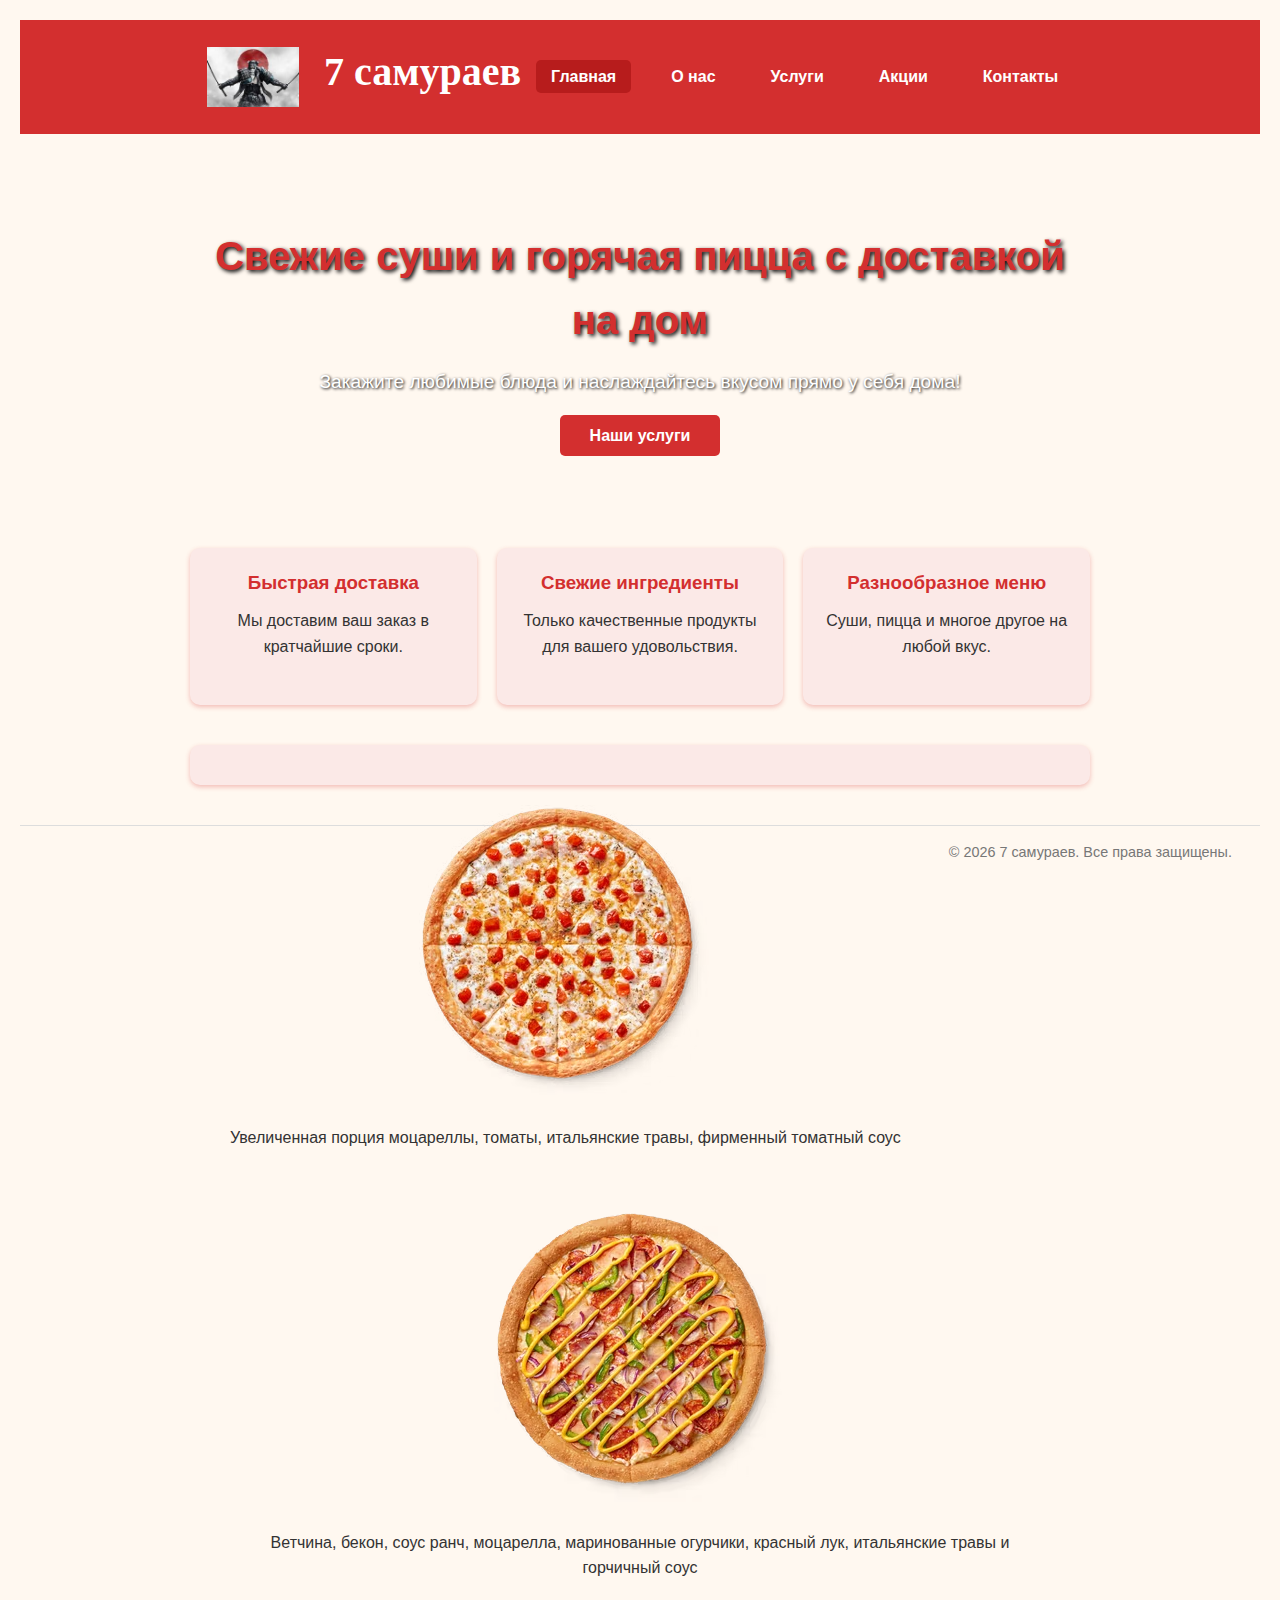
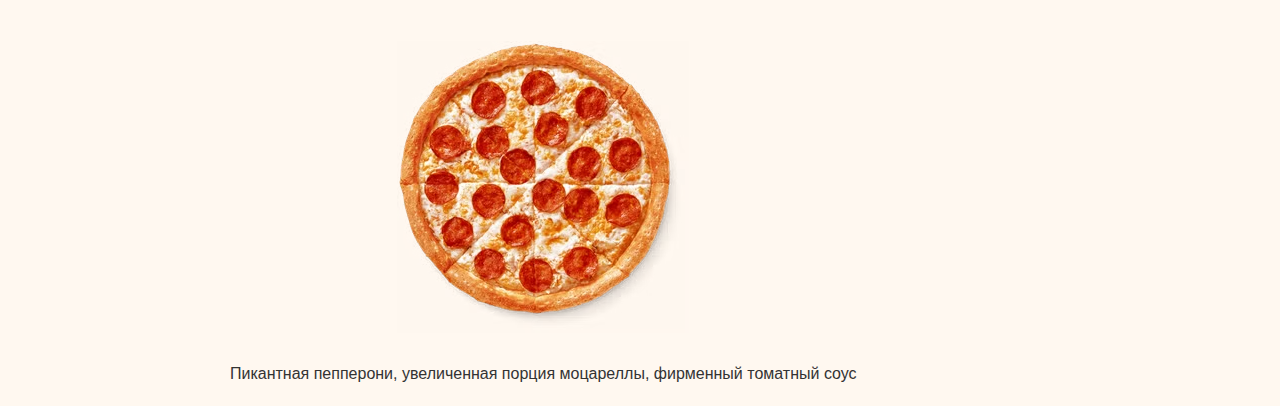
<file: index.html>
<!DOCTYPE html>
<!-- Главная страница сайта 7 самураев -->
<html lang="ru">
    <head>
        <meta charset="UTF-8" />
        <meta name="viewport" content="width=device-width, initial-scale=1" />
        <title>7 самураев - Доставка суши и пиццы</title>
        <link rel="stylesheet" href="style.css" />
        <link rel="icon" href="images/favicon.ico" />
    </head>
<body>
    <!-- Шапка сайта с названием и навигацией -->
    <header>
        <img src="images/logotip.jpg" alt="Логотип 7 самураев" class="logo" />
        <h1>7 самураев</h1>
        <nav>
            <ul>
                <li><a href="index.html" class="active">Главная</a></li>
                <li><a href="about.html">О нас</a></li>
                <li><a href="services.html">Услуги</a></li>
                <li><a href="blog.html">Акции</a></li>
                <li><a href="contact.html">Контакты</a></li>
            </ul>
        </nav>
    </header>
    <!-- Основной контент главной страницы -->
    <main>
        <!-- Приветственный блок с призывом к действию -->
        <section class="hero">
            <h2>Свежие суши и горячая пицца с доставкой на дом</h2>
            <p>Закажите любимые блюда и наслаждайтесь вкусом прямо у себя дома!</p>
            <a href="services.html" class="btn">Наши услуги</a>
        </section>
        <!-- Основные преимущества компании -->
        <section class="features">
            <div class="feature">
                <h3>Быстрая доставка</h3>
                <p>Мы доставим ваш заказ в кратчайшие сроки.</p>
            </div>
            <div class="feature">
                <h3>Свежие ингредиенты</h3>
                <p>Только качественные продукты для вашего удовольствия.</p>
            </div>
            <div class="feature">
                <h3>Разнообразное меню</h3>
                <p>Суши, пицца и многое другое на любой вкус.</p>


                 
            <br>
            </div>
            
        </section>
        <section class="featurePizza">
         <div id="pizza">
                 <img class="photoPizza" src="images/pizzaMargarita.avif" alt=""> <br>
           Увеличенная порция моцареллы, томаты, итальянские травы, фирменный томатный соус
            
            </div>  
        
            <div id="pizza">
                 <img class="photoPizza" src="images/pizzaMega.avif" alt=""> <br>
          Ветчина, бекон, соус ранч, моцарелла, маринованные огурчики, красный лук, итальянские травы и горчичный соус
                        </div>




 <div id="pizza">
                 <img class="photoPizza" src="images/pizzaPeperoni.avif" alt=""> <br>
         Пикантная пепперони, увеличенная порция моцареллы, фирменный томатный соус
                        </div>


   

        </section>

      
     
    </main>
    <!-- Подвал сайта с копирайтом -->
    <footer>
        <p>© <span id="year"></span> 7 самураев. Все права защищены.</p>
    </footer>
    <script>
        // Скрипт для динамического обновления года в футере
        document.getElementById('year').textContent = new Date().getFullYear();
    </script>
</body>
</html>
</file>
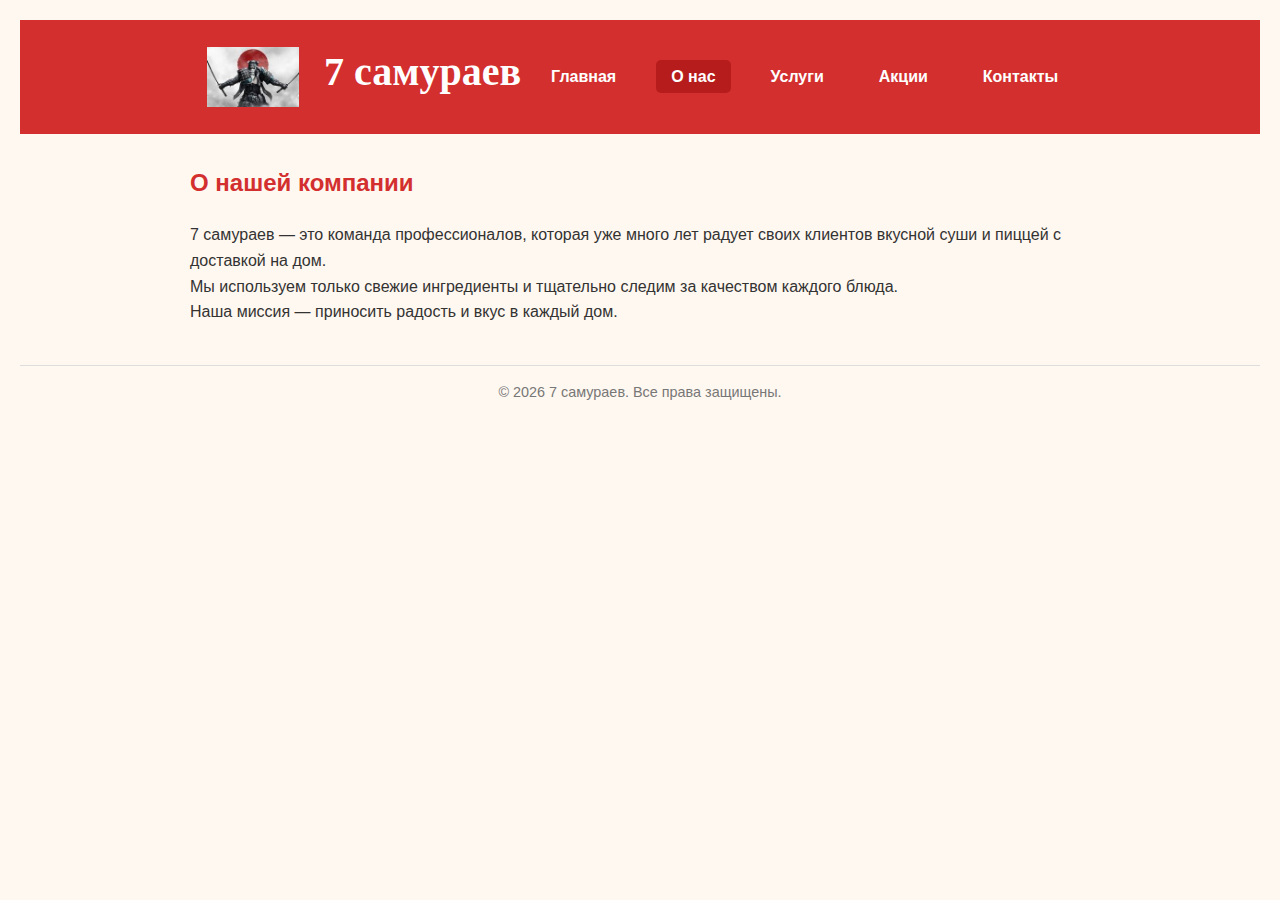
<file: about.html>
<!DOCTYPE html>
<!-- Страница "О нас" сайта 7 самураев -->
<html lang="ru">
    <head>
        <meta charset="UTF-8" />
        <meta name="viewport" content="width=device-width, initial-scale=1" />
        <title>О нас - 7 самураев</title>
        <link rel="stylesheet" href="style.css" />
        <link rel="icon" href="images/favicon.ico" />
    </head>
<body>
    <!-- Шапка сайта с названием и навигацией -->
    <header>
        <img src="images/logotip.jpg" alt="Логотип 7 самураев" class="logo" />
        <h1>7 самураев</h1>
        <nav>
            <ul>
                <li><a href="index.html">Главная</a></li>
                <li><a href="about.html" class="active">О нас</a></li>
                <li><a href="services.html">Услуги</a></li>
                <li><a href="blog.html">Акции</a></li>
                <li><a href="contact.html">Контакты</a></li>
            </ul>
        </nav>
    </header>
    <!-- Основной контент страницы "О нас" -->
    <main>
        <h2>О нашей компании</h2>
        <p>7 самураев — это команда профессионалов, которая уже много лет радует своих клиентов вкусной суши и пиццей с доставкой на дом.</p>
        <p>Мы используем только свежие ингредиенты и тщательно следим за качеством каждого блюда.</p>
        <p>Наша миссия — приносить радость и вкус в каждый дом.</p>
    </main>
    <!-- Подвал сайта с копирайтом -->
    <footer>
        <p>© <span id="year"></span> 7 самураев. Все права защищены.</p>
    </footer>
    <script>
        // Скрипт для динамического обновления года в футере
        document.getElementById('year').textContent = new Date().getFullYear();
    </script>
</body>
</html>
</file>
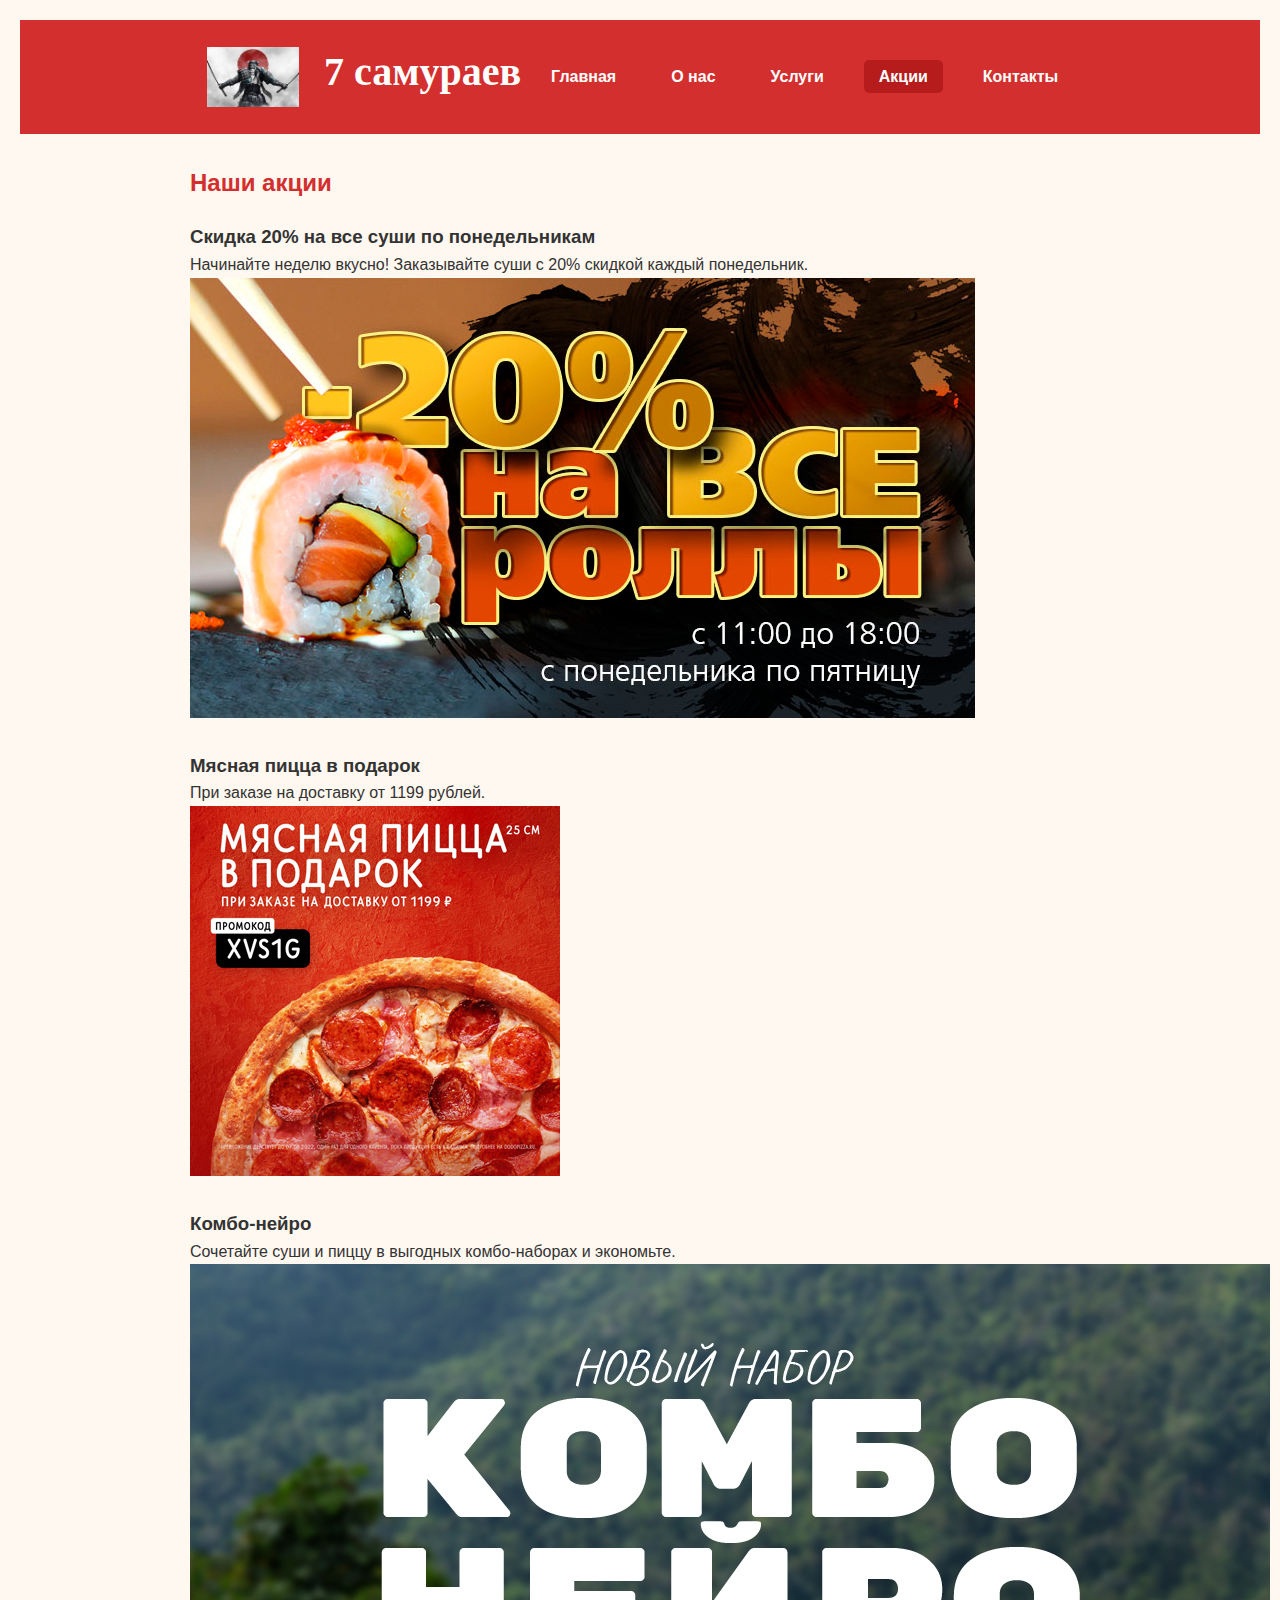
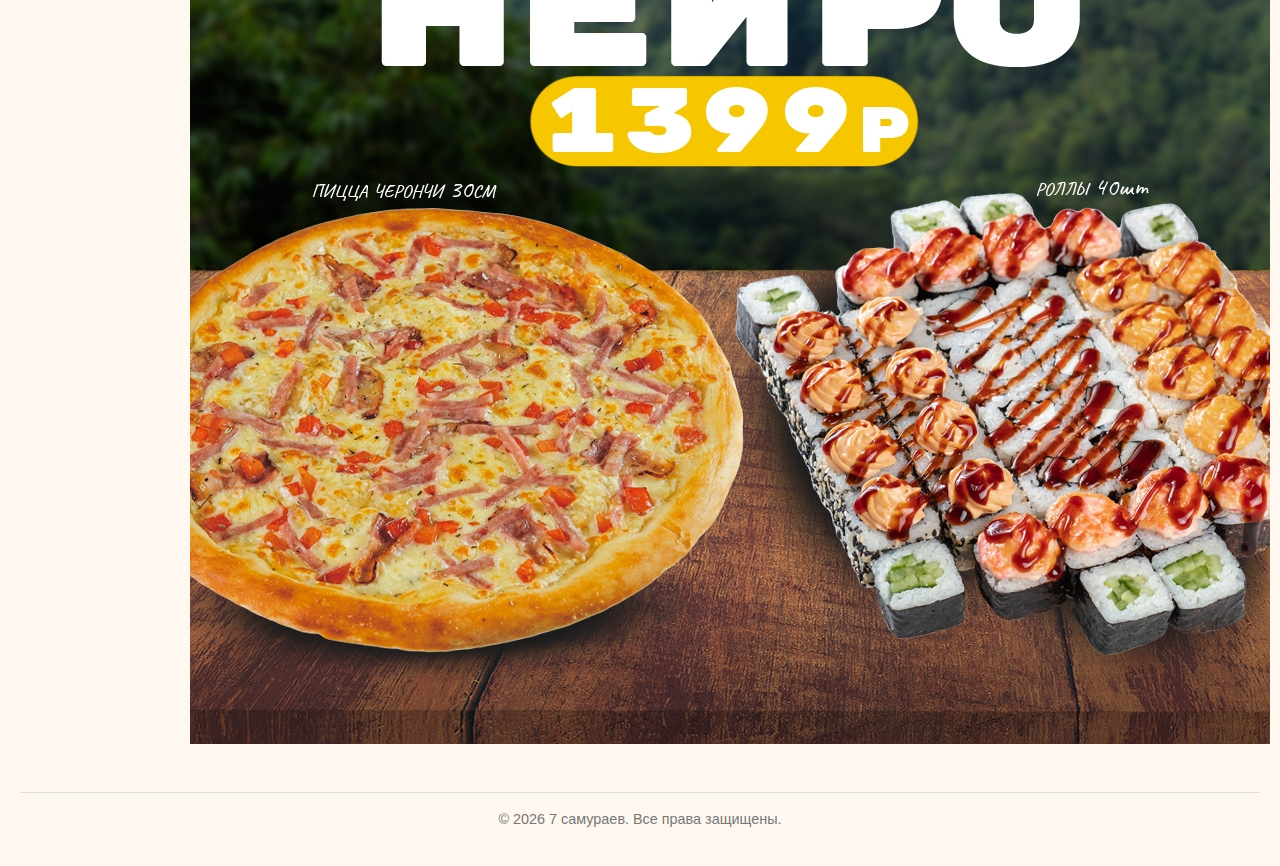
<file: blog.html>
<!DOCTYPE html>
<!-- Страница "Акции" сайта 7 самураев -->
<html lang="ru">
    <head>
        <meta charset="UTF-8" />
        <meta name="viewport" content="width=device-width, initial-scale=1" />
        <title>Акции - 7 самураев</title>
        <link rel="stylesheet" href="style.css" />
        <link rel="icon" href="images/favicon.ico" />
    </head>
<body>
    <!-- Шапка сайта с названием и навигацией -->
    <header>
        <img src="images/logotip.jpg" alt="Логотип 7 самураев" class="logo" />
        <h1>7 самураев</h1>
        <nav>
            <ul>
                <li><a href="index.html">Главная</a></li>
                <li><a href="about.html">О нас</a></li>
                <li><a href="services.html">Услуги</a></li>
                <li><a href="blog.html" class="active">Акции</a></li>
                <li><a href="contact.html">Контакты</a></li>
            </ul>
        </nav>
    </header>
    <!-- Основной контент страницы "Акции" -->
    <main>
        <h2>Наши акции</h2>
        <section>
            <h3>Скидка 20% на все суши по понедельникам</h3>
            <p>Начинайте неделю вкусно! Заказывайте суши с 20% скидкой каждый понедельник.</p>
            <img src="images/20-rolly-site.jpg" alt="">
        </section>
        <section>
            <h3>Мясная пицца в подарок</h3>
            <p>При заказе на доставку от 1199 рублей.</p>
            <img src="images/myasnaya_1080_na_1080_1_.jpg" alt="">
        </section>
        <section>
            <h3>Комбо-нейро</h3>
            <p>Сочетайте суши и пиццу в выгодных комбо-наборах и экономьте.</p>
            <img src="images/7b6b5644100d43e58db958b846f2404f.jpg" alt="">
        </section>
    </main>
    <!-- Подвал сайта с копирайтом -->
    <footer>
        <p>© <span id="year"></span> 7 самураев. Все права защищены.</p>
    </footer>
    <script>
        // Скрипт для динамического обновления года в футере
        document.getElementById('year').textContent = new Date().getFullYear();
    </script>
</body>
</html>
</file>
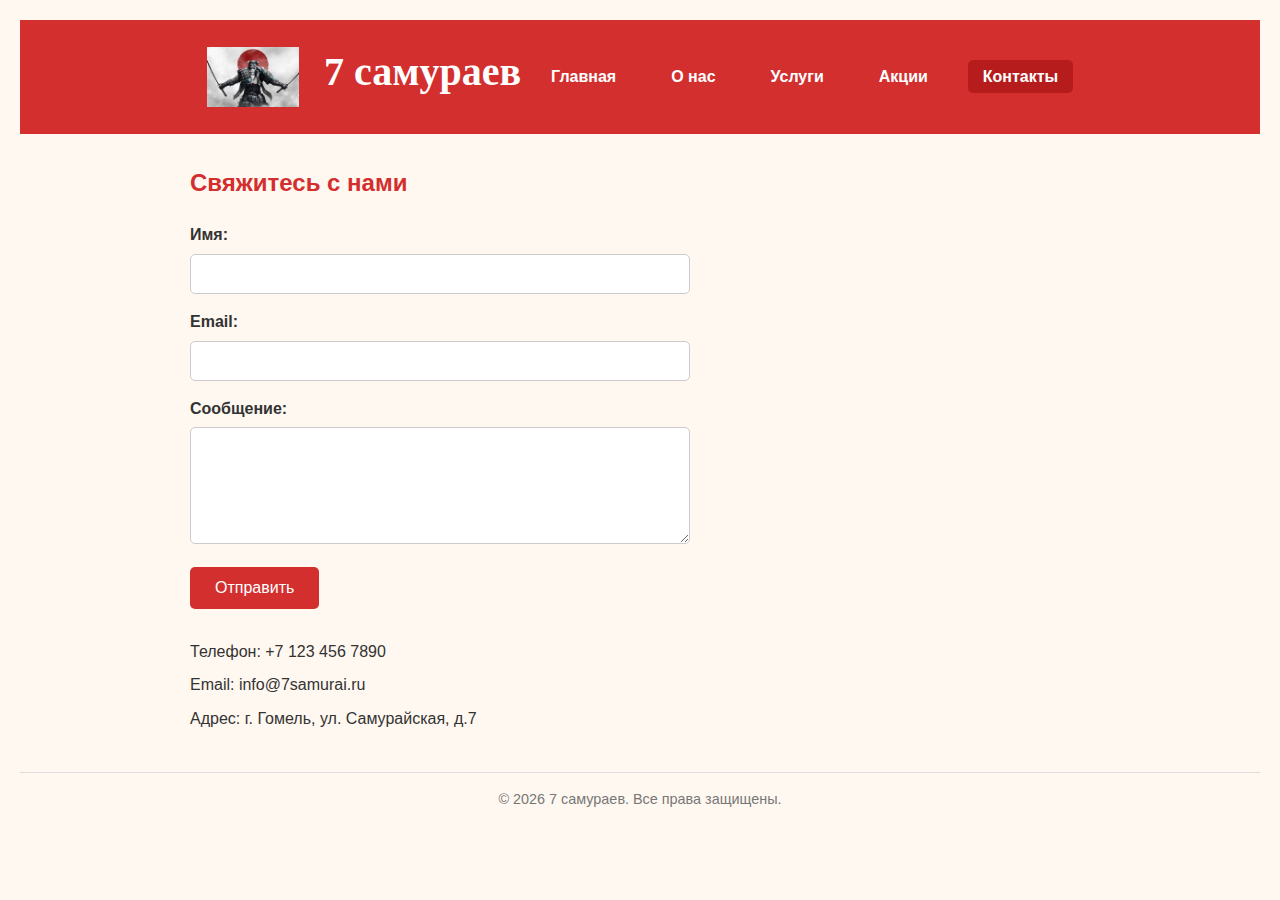
<file: contact.html>
<!DOCTYPE html>
<!-- Страница "Контакты" сайта 7 самураев -->
<html lang="ru">
    <head>
        <meta charset="UTF-8" />
        <meta name="viewport" content="width=device-width, initial-scale=1" />
        <title>Контакты - 7 самураев</title>
        <link rel="stylesheet" href="style.css" />
        <link rel="icon" href="images/favicon.ico" />
    </head>
<body>
    <!-- Шапка сайта с названием и навигацией -->
    <header>
        <img src="images/logotip.jpg" alt="Логотип 7 самураев" class="logo" />
        <h1>7 самураев</h1>
        <nav>
            <ul>
                <li><a href="index.html">Главная</a></li>
                <li><a href="about.html">О нас</a></li>
                <li><a href="services.html">Услуги</a></li>
                <li><a href="blog.html">Акции</a></li>
                <li><a href="contact.html" class="active">Контакты</a></li>
            </ul>
        </nav>
    </header>
    <!-- Основной контент страницы "Контакты" -->
    <main>
        <h2>Свяжитесь с нами</h2>
        <!-- Форма обратной связи -->
        <form action="#" method="post" class="contact-form">
            <label for="name">Имя:</label>
            <input type="text" id="name" name="name" required />
            
            <label for="email">Email:</label>
            <input type="email" id="email" name="email" required />
            
            <label for="message">Сообщение:</label>
            <textarea id="message" name="message" rows="5" required></textarea>
            
            <button type="submit">Отправить</button>
        </form>
        <!-- Контактная информация -->
        <section class="contact-info">
            <p>Телефон: +7 123 456 7890</p>
            <p>Email: info@7samurai.ru</p>
            <p>Адрес: г. Гомель, ул. Самурайская, д.7</p>
        </section>
    </main>
    <!-- Подвал сайта с копирайтом -->
    <footer>
        <p>© <span id="year"></span> 7 самураев. Все права защищены.</p>
    </footer>
    <script>
        // Скрипт для динамического обновления года в футере
        document.getElementById('year').textContent = new Date().getFullYear();
    </script>
</body>
</html>
</file>
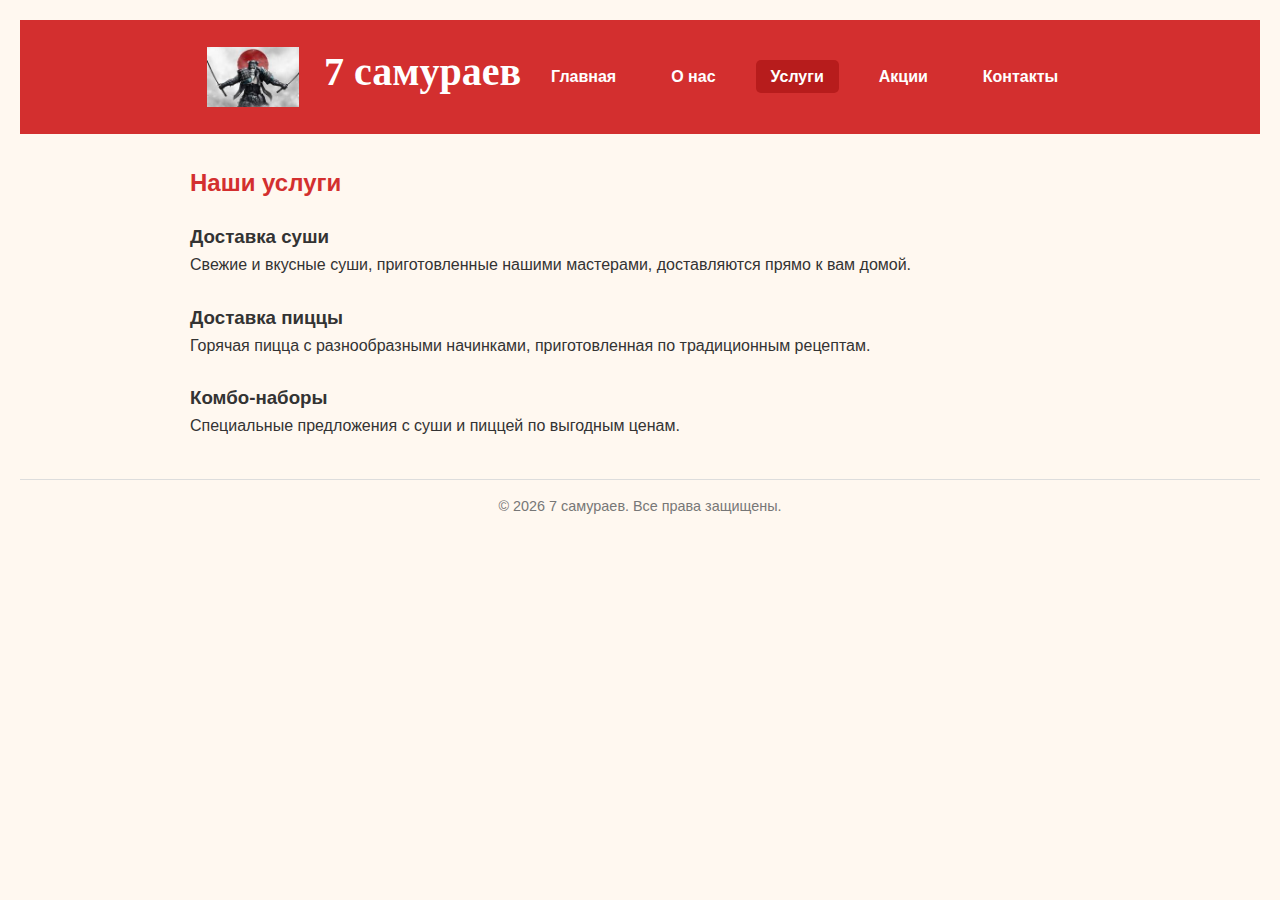
<file: services.html>
<!DOCTYPE html>
<!-- Страница "Услуги" сайта 7 самураев -->
<html lang="ru">
    <head>
        <meta charset="UTF-8" />
        <meta name="viewport" content="width=device-width, initial-scale=1" />
        <title>Услуги - 7 самураев</title>
        <link rel="stylesheet" href="style.css" />
        <link rel="icon" href="images/favicon.ico" />
    </head>
<body>
    <!-- Шапка сайта с названием и навигацией -->
    <header>
        <img src="images/logotip.jpg" alt="Логотип 7 самураев" class="logo" />
        <h1>7 самураев</h1>
        <nav>
            <ul>
                <li><a href="index.html">Главная</a></li>
                <li><a href="about.html">О нас</a></li>
                <li><a href="services.html" class="active">Услуги</a></li>
                <li><a href="blog.html">Акции</a></li>
                <li><a href="contact.html">Контакты</a></li>
            </ul>
        </nav>
    </header>
    <!-- Основной контент страницы "Услуги" -->
    <main>
        <h2>Наши услуги</h2>
        <section>
            <h3>Доставка суши</h3>
            <p>Свежие и вкусные суши, приготовленные нашими мастерами, доставляются прямо к вам домой.</p>
        </section>
        <section>
            <h3>Доставка пиццы</h3>
            <p>Горячая пицца с разнообразными начинками, приготовленная по традиционным рецептам.</p>
        </section>
        <section>
            <h3>Комбо-наборы</h3>
            <p>Специальные предложения с суши и пиццей по выгодным ценам.</p>
        </section>
    </main>
    <!-- Подвал сайта с копирайтом -->
    <footer>
        <p>© <span id="year"></span> 7 самураев. Все права защищены.</p>
    </footer>
    <script>
        // Скрипт для динамического обновления года в футере
        document.getElementById('year').textContent = new Date().getFullYear();
    </script>
</body>
</html>
</file>
<file: style.css>
/* Reset some default styles */
* {
    margin: 0;
    padding: 0;
    box-sizing: border-box;
}

body {
    font-family: 'Arial', sans-serif;
    line-height: 1.6;
    background-color: #fff8f0;
    color: #333;
    padding: 20px;
}

header {
    background-color: #d32f2f;
    color: white;
    padding: 20px 0;
    text-align: center;
    margin-bottom: 30px;
    display: flex;
    align-items: center;
    justify-content: center;
    gap: 15px;
}

.logo {
    max-height: 60px;
    margin-right: 10px;
}

header h1 {
    font-family: 'Georgia', serif;
    font-size: 2.5rem;
    margin-bottom: 10px;
}

nav ul {
    list-style: none;
    display: flex;
    justify-content: center;
    gap: 25px;
}

nav ul li a {
    color: white;
    text-decoration: none;
    font-weight: bold;
    padding: 8px 15px;
    border-radius: 5px;
    transition: background-color 0.3s ease;
}

nav ul li a:hover,
nav ul li a.active {
    background-color: #b71c1c;
}

main {
    max-width: 900px;
    margin: 0 auto 40px auto;
}

.hero {
    background: url('https://images.unsplash.com/photo-1546069901-ba9599a7e63c?auto=format&fit=crop&w=900&q=80') no-repeat center center/cover;
    color: white;
    padding: 60px 20px;
    text-align: center;
    border-radius: 10px;
    margin-bottom: 40px;
}

.hero h2 {
    font-size: 2.5rem;
    margin-bottom: 15px;
    text-shadow: 2px 2px 4px #000;
}

.hero p {
    font-size: 1.2rem;
    margin-bottom: 25px;
    text-shadow: 1px 1px 3px #000;
}

.btn {
    background-color: #d32f2f;
    color: white;
    padding: 12px 30px;
    text-decoration: none;
    font-weight: bold;
    border-radius: 5px;
    transition: background-color 0.3s ease;
}

.btn:hover {
    background-color: #b71c1c;
}

.features {
    display: flex;
    justify-content: space-between;
    gap: 20px;
    margin-bottom: 40px;
}

.feature {
    background-color: #fbe9e7;
    padding: 20px;
    border-radius: 10px;
    flex: 1;
    text-align: center;
    box-shadow: 0 2px 5px rgba(211, 47, 47, 0.3);
}

.feature h3 {
    margin-bottom: 10px;
    color: #d32f2f;
}

footer {
    text-align: center;
    padding: 15px 0;
    border-top: 1px solid #ddd;
    color: #777;
    font-size: 0.9rem;
}

main h2 {
    margin-bottom: 20px;
    color: #d32f2f;
}

section {
    margin-bottom: 25px;
}

.contact-form {
    max-width: 500px;
    margin-bottom: 30px;
}

.contact-form label {
    display: block;
    margin-bottom: 6px;
    font-weight: bold;
}

.contact-form input,
.contact-form textarea {
    width: 100%;
    padding: 10px;
    margin-bottom: 15px;
    border: 1px solid #ccc;
    border-radius: 5px;
    font-size: 1rem;
}

.contact-form button {
    background-color: #d32f2f;
    color: white;
    border: none;
    padding: 12px 25px;
    font-size: 1rem;
    border-radius: 5px;
    cursor: pointer;
    transition: background-color 0.3s ease;
}

.contact-form button:hover {
    background-color: #b71c1c;
}

.contact-info p {
    margin-bottom: 8px;
    font-size: 1rem;
}



#pizza {
    /* Стили для изображений в основном контенте */
    float: left;
    /* Обтекание слева */
    margin: 20px;
    /* Отступы вокруг изображения */
}

.featurePizza {
    background-color: #fbe9e7;
    padding: 20px;
    border-radius: 10px;
    flex: 1;
    text-align: center;
    box-shadow: 0 2px 5px rgba(211, 47, 47, 0.3);
}

.photoPizza{


  float: center; /* Обтекание слева */
  margin: 20px; /* Отступы вокруг изображения */
}
</file>
